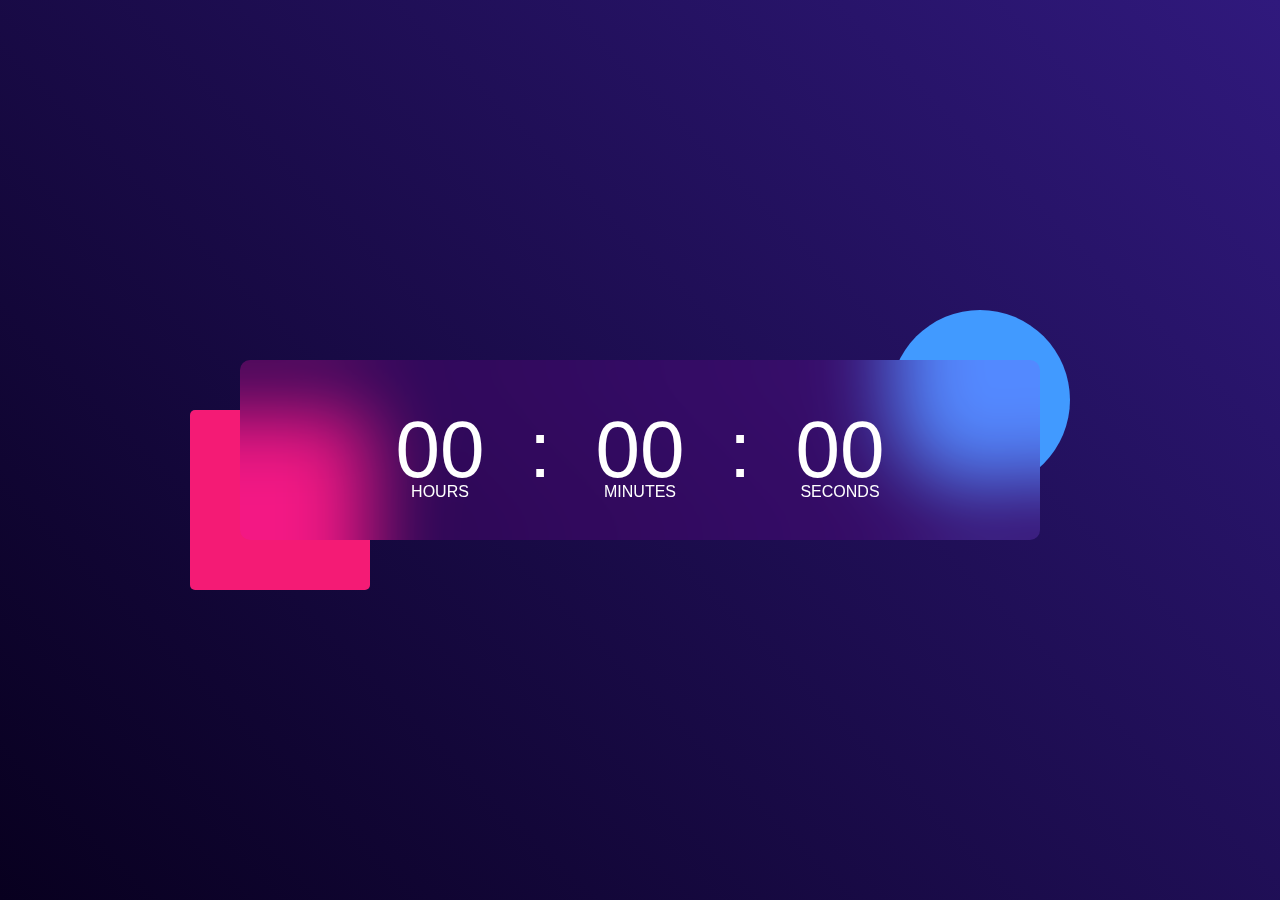
<file: Digital_Clock/index.html>
<!DOCTYPE html>
<html lang="en">
<head>
    <meta charset="UTF-8">
    <meta name="viewport" content="width=device-width, initial-scale=1.0">
    <link rel="stylesheet" href="style.css">
    <title>clock</title>
</head>
<body>
    <div class="hero">
        <div class="container">
            <div class="clock">
                <span id="hours">00</span>
                <span>:</span>
                <span id="min">00</span>
                <span>:</span>
                <span id="sec">00</span>
            </div>
        </div>
    </div>

    <script>

        let hours = document.getElementById("hours");
        let min = document.getElementById("min");
        let sec = document.getElementById("sec");

        setInterval(()=>{
        let currentTime = new Date();
        hours.innerHTML = (currentTime.getHours()<10?"0":"") + currentTime.getHours();
        min.innerHTML = (currentTime.getMinutes()<10?"0":"") + currentTime.getMinutes();
        sec.innerHTML = (currentTime.getSeconds()<10?"0":"") + currentTime.getSeconds();
        },1000)

    </script>
</body>
</html>
</file>
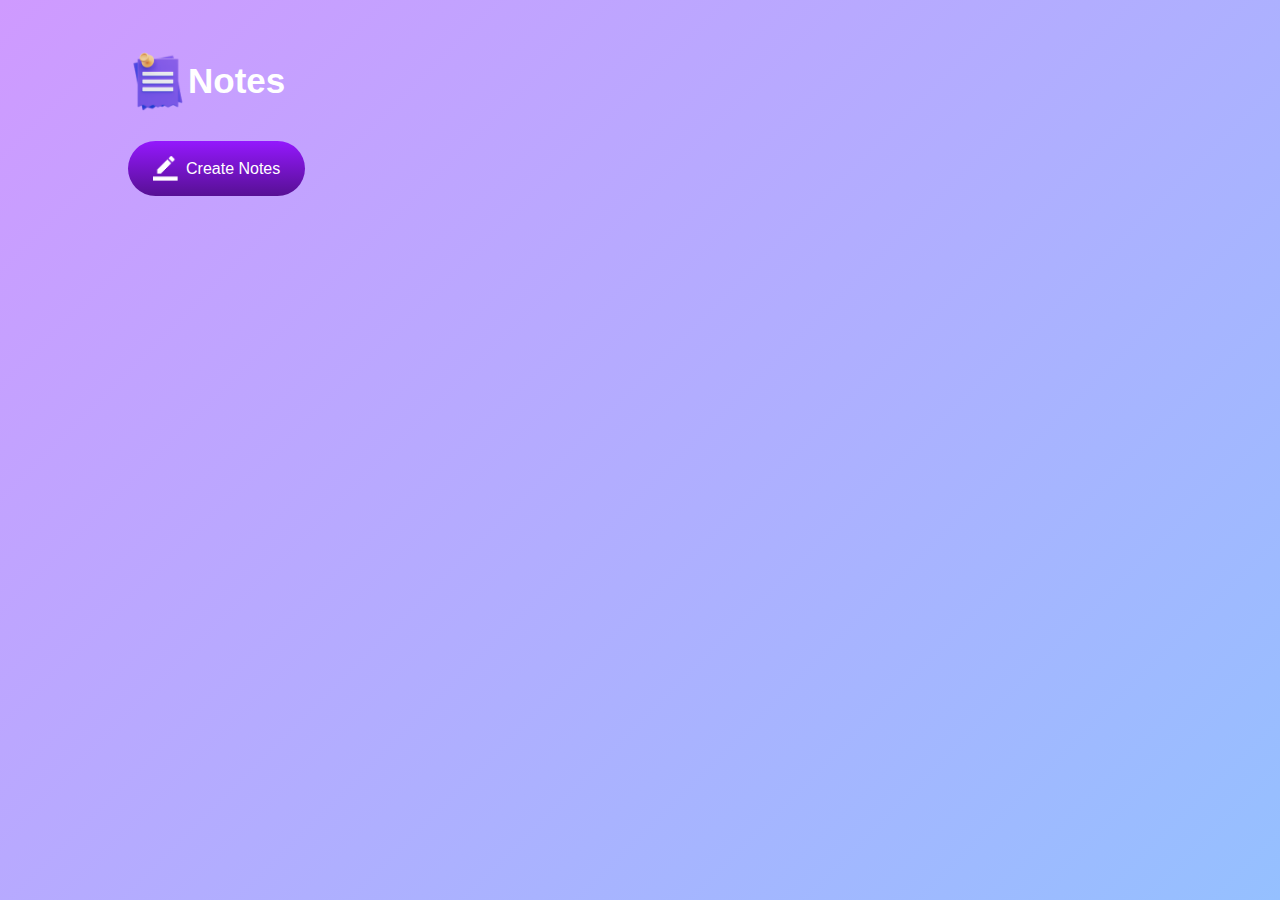
<file: NotesWebApp/index.html>
<!DOCTYPE html>
<html lang="en">
<head>
    <meta charset="UTF-8">
    <meta name="viewport" content="width=device-width, initial-scale=1.0">
    <title>Notes WebApp</title>
    <link rel="stylesheet" href="style.css">
</head>
<body>
    <div class="container">
        <h1> <img src="images/notes.png">Notes</h1>
        <button class="btn"> <img src="images/edit.png" alt="">Create Notes</button>
        <div class="notes-container">
            <!-- <p contenteditable="true" class="input-box">
                <img src="images/delete.png" alt="">
            </p> -->
        </div>
    </div>
<script src="script.js"></script>
</body>
</html>
</file>
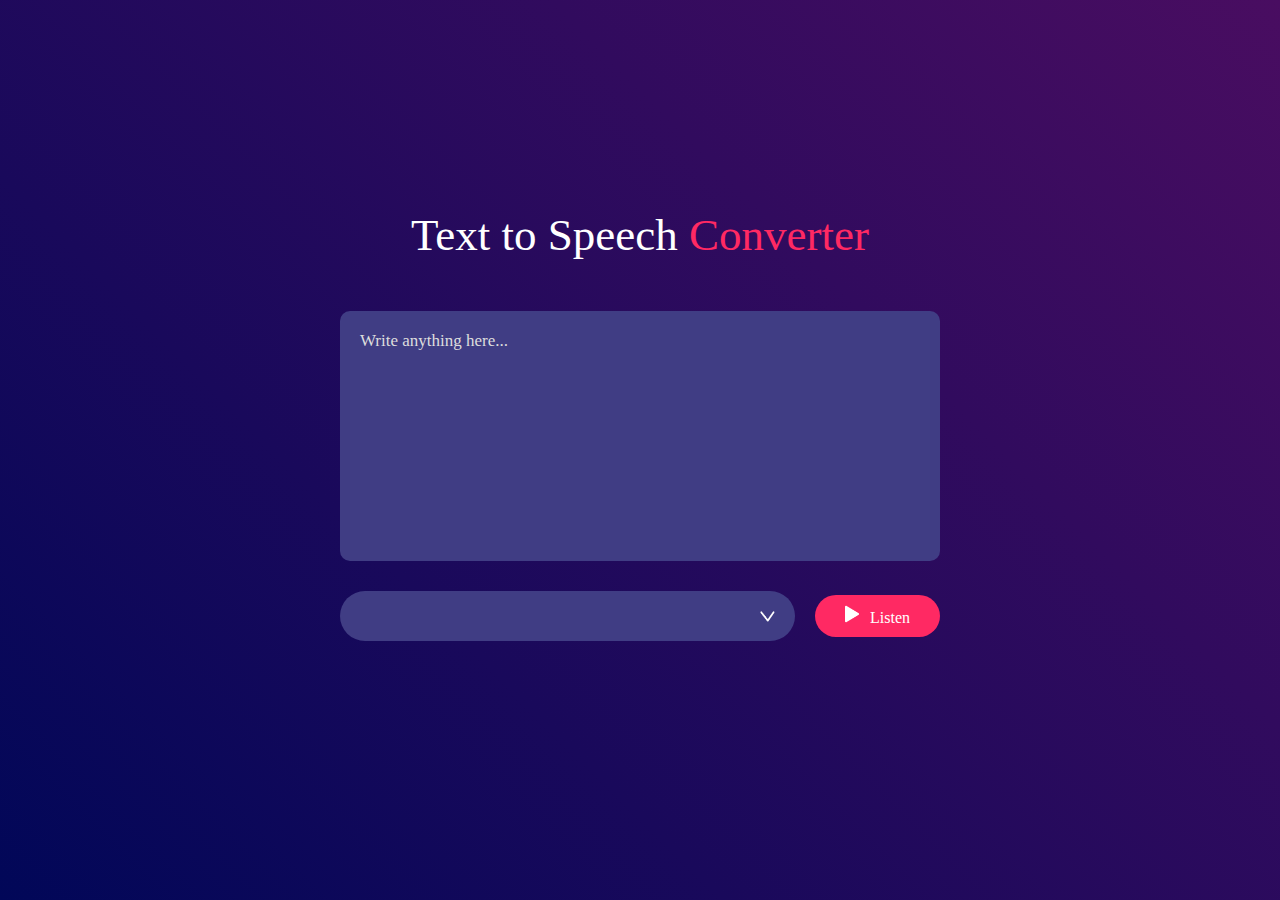
<file: TextToSpeech/index.html>
<!DOCTYPE html>
<html lang="en">
<head>
    <meta charset="UTF-8">
    <meta name="viewport" content="width=device-width, initial-scale=1.0">
    <link rel="stylesheet" href="style.css">
    <title>Text to Speech</title>
</head>
<body>
    <div class="hero">
        <h1>Text to Speech <span>Converter</span></h1>
        <textarea placeholder="Write anything here..."></textarea>
        <div class="row">
            <select></select>
            <button> <img src="images/play.png">Listen</button>
        </div>
    </div>
<script src="script.js"></script>
</body>
</html>
</file>
<file: Digital_Clock/style.css>
*{
    margin: 0;
    padding: 0;
    font-family: 'Poppins', sans-serif;
    box-sizing: border-box;
}
.hero{
    width: 100%;
    min-height: 100vh;
    background: linear-gradient(45deg, #08001f, #30197d);
    color: #fff;
    position: relative;
}
.container{
    width: 800px;
    height: 180px;
    position: absolute;
    top: 50%;
    left: 50%;
    transform: translate(-50%, -50%);
    /* background: red; */
}
.clock{
    width: 100%;
    height: 100%;
    background: rgba(235, 0, 255, 0.11);
    border-radius: 10px;
    display: flex;
    align-items: center;
    justify-content: center;
    backdrop-filter: blur(40px);
}
.container::before{
    content: '';
    width: 180px;
    height: 180px;
    background: #f41b75;
    border-radius: 5px;
    position: absolute;
    left: -50px;
    bottom: -50px;
    z-index: -1;
}
.container::after{
    content: '';
    width: 180px;
    height: 180px;
    background: #419aff;
    border-radius: 50%;
    position: absolute;
    right: -30px;
    top: -50px;
    z-index: -1;
}
.clock span{
    font-size: 80px;
    width: 100px;
    display: inline-block;
    text-align: center;
    position: relative;
}
.clock span::after{
    font-size: 16px;
    position: absolute;
    bottom: -5px;
    left: 50%;
    transform: translatex(-50%);
}
#hours::after{
    content: 'HOURS';
}
#min::after{
    content: 'MINUTES';
}
#sec::after{
    content: 'SECONDS';
}
</file>
<file: NotesWebApp/style.css>
*{
    margin: 0;
    padding: 0;
    font-family: 'Poppins', sans-serif;
    box-sizing: border-box;
}
.container{
    width: 100%;
    min-height: 100vh;
    background: linear-gradient(135deg, #cf9aff, #95c0ff);
    color: #fff;
    padding-top: 4%;
    padding-left: 10%;
}
.container h1{
    display: flex;
    align-items: center;
    font-size: 35px;
    font-weight: 600;
}
.container h1 img{
    width: 60px;
}
.container button img{
    width: 25px;
    margin-right: 8px;
}
.container button{
    display: flex;
    align-items: center;
    background: linear-gradient(#9418fd, #571094);
    color: #fff;
    font-size: 16px;
    outline: 0;
    border: 0;
    border-radius: 40px;
    padding: 15px 25px;
    margin: 30px 0 20px;
    cursor: pointer;
}
.input-box{
    position: relative;
    width: 100%;
    max-width: 500px;
    min-height: 150px;
    background: #fff;
    color: #333;
    padding: 20px;
    margin: 20px 0;
    outline: none;
    border-radius: 7px;
}
.input-box img{
    width: 25px;
    position: absolute;
    bottom: 15px;
    right: 15px;
    cursor: pointer;
}
</file>
<file: TextToSpeech/style.css>
*{
    margin: 0;
    padding: 0;
    font-family: 'Poppins', 'sans-serif';
    box-sizing: border-box;
}
.hero{
    width: 100%;
    min-height: 100vh;
    background: linear-gradient(45deg, #010758, #490d61);
    display: flex;
    align-items: center;
    justify-content: center;
    flex-direction: column;
    color: #fff;
}
.hero h1{
    font-size: 45px;
    font-weight: 500;
    margin-top: -50px;
    margin-bottom: 50px;
}
.hero h1 span{
    color: #ff2963;
}
textarea{
    width: 600px;
    height: 250px;
    background: #403d84;
    color: #fff;
    font-size: 15px;
    border: 0;
    outline: 0;
    padding: 20px;
    border-radius: 10px;
    resize: none;
    margin-bottom: 30px;
}
textarea::placeholder{
    font-size: 17px;
    color: #ddd;
}
.row{
    width: 600px;
    display: flex;
    align-items: center;
    gap: 20px;
}
button{
    background: #ff2963;
    color: #fff;
    font-size: 16px;
    padding: 10px 30px;
    border-radius: 35px;
    border: 0;
    outline: 0;
    cursor: pointer;
}
button img{
    width: 15px;
    margin-right: 10px;
}
select{
    flex: 1;
    color: #fff;
    background: #403d84;
    height: 50px;
    padding: 0 20px;
    outline: 0;
    border: 0;
    border-radius: 35px;
    appearance: none;
    background-image: url(images/dropdown.png);
    background-repeat: no-repeat;
    background-size: 15px;
    background-position-x: calc(100% - 20px);
    background-position-y: 20px;
}
</file>
